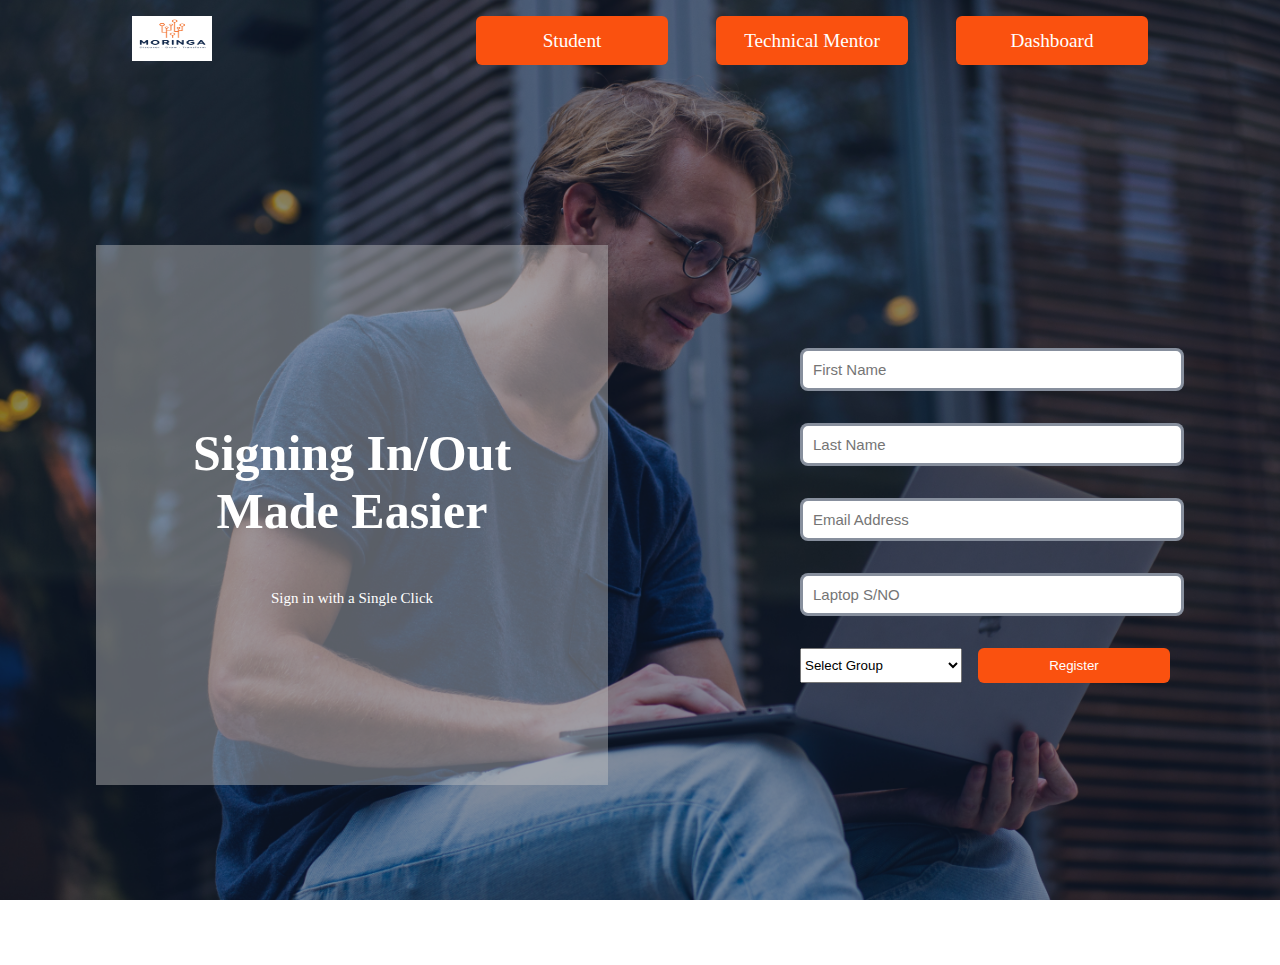
<file: index.html>
<!DOCTYPE html>
<html lang="en">
  <head>
    <meta charset="UTF-8" />
    <meta http-equiv="X-UA-Compatible" content="IE=edge" />
    <meta name="viewport" content="width=device-width, initial-scale=1.0" />
    <title>Roll call attendance</title>
    <link rel="stylesheet" type="text/css" href="./assets/css/utilities.css" />
    <link rel="stylesheet" type="text/css" href="./assets/css/index.css" />
  </head>

  <body>
    <div class="wrapper">
      <nav class="dash">
        <div>
          <img src="./assets/images/moringa logo.png" height="45px" />
        </div>

        <ul>
          <li class="btn-primary">
            <a href="./pages/student.html"> Student </a>
          </li>
          <li class="btn-primary">
            <a href="/pages/technical-mentor.html"> Technical Mentor </a>
          </li>
          <li class="btn-primary">
            <a href="./pages/dashboard.html"> Dashboard </a>
          </li>
        </ul>
      </nav>
      <div class="dash1">
        <div class="container">
          <div class="inner-container">
            <h1>Signing In/Out Made Easier</h1>
            <p>Sign in with a Single Click</p>
          </div>
        </div>
        <div class="dash2">
          <small class="all-error-message"></small>
          <form>
            <div class="form-group">
              <input
                class="input first-name"
                type="text"
                name="first_name"
                value="" required
                placeholder="First Name"
              />
              <small class="first-name-error"></small>
            </div>
            <div class="form-group">
              <input
                class="input last-name"
                type="text"
                name="last_name"
                value="" required
                placeholder="Last Name"
              />
              <small class="last-name-error"></small>
            </div>
            <div class="form-group">
              <input
                class="input email"
                type="email"
                name="email"
                value="" required
                placeholder="Email Address"
              />
              <small class="email-error"></small>
            </div>
            <div class="form-group">
              <input
                class="input serial"
                type="text"
                name="lap_serial"
                value="" required
                placeholder="Laptop S/NO"
              />
              <small class="serial"></small>
            </div>
            <div class="form-group last">
              <select name="groups" id="group" class="btn-secondary">
                <option  value="Select Group"  disabled selected>Select Group</option>
                <option value="Not applicable">Not applicable</option>
                <option value="Access Team">Access Team</option>
                <option value="Admission Team ">Admissions team</option>
                <option value="Marketing Team">Marketing Team</option>
                <option value="MPFT/MC 50/51 Hybrid">
                  MPFT/MC 50/51 Hybrid
                </option>
                <option value="MPP25">MPP25</option>
                <option value="DS12">DS12</option>
              </select>
              <button class="btn-primary submit btn-secondary" type="submit">Register</button>
            </div>
          </form>
        </div>
      </div>
    </div>
    <script src="./assets/js/index.js"></script>
  </body>
</html>
</file>
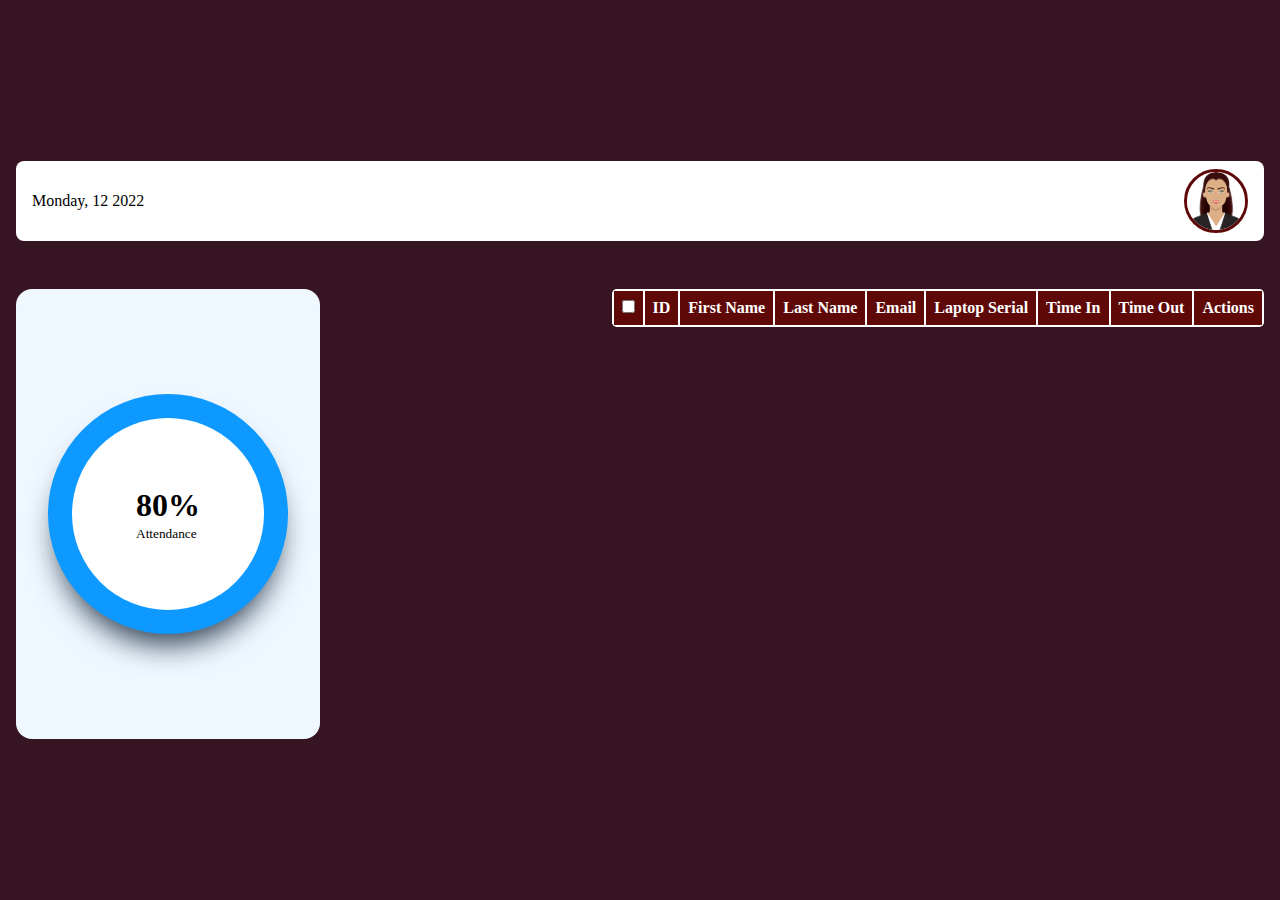
<file: pages/dashboard.html>
<!DOCTYPE html>
<html lang="en">
  <head>
    <meta charset="UTF-8" />
    <meta http-equiv="X-UA-Compatible" content="IE=edge" />
    <meta name="viewport" content="width=device-width, initial-scale=1.0" />
    <link rel="stylesheet" href="../assets/css/utilities.css" />
    <link rel="stylesheet" href="../assets/css/dashboard.css" />
    <title>Dashboard</title>
  </head>
  <body>
    <div class="wrapper">
      <div class="header">
        <div class="left">
          <div class="date">Monday, 12 2022</div>
        </div>
        <div class="right avatar">
          <img src="../assets/images/avatar.jpg" alt="" />
        </div>
      </div>

      <div class="main">
        <div class="left">
          <div class="circle">
            <div class="circle-content">
              <h1 class="attendance-percentage">80%</h1>
              <small>Attendance</small>
            </div>
          </div>
        </div>
        <div class="right">
          <table>
            <thead>
              <tr>
                <th ><input type="checkbox" name="" id=""> </th>
                <th>ID</th>
                <th >First Name</th>
                <th >Last Name</th>
                <th >Email</th>
                <th >Laptop Serial</th>
                <th >Time In</th>
                <th >Time Out</th>
                <th colspan="3">Actions</th>
              </tr>
            </thead>
            <tbody class="tableBody"></tbody>
          </table>
        </div>
      </div>
    </div>
    <script src="../assets/js/dashboard.js"></script>
  </body>
</html>
</file>
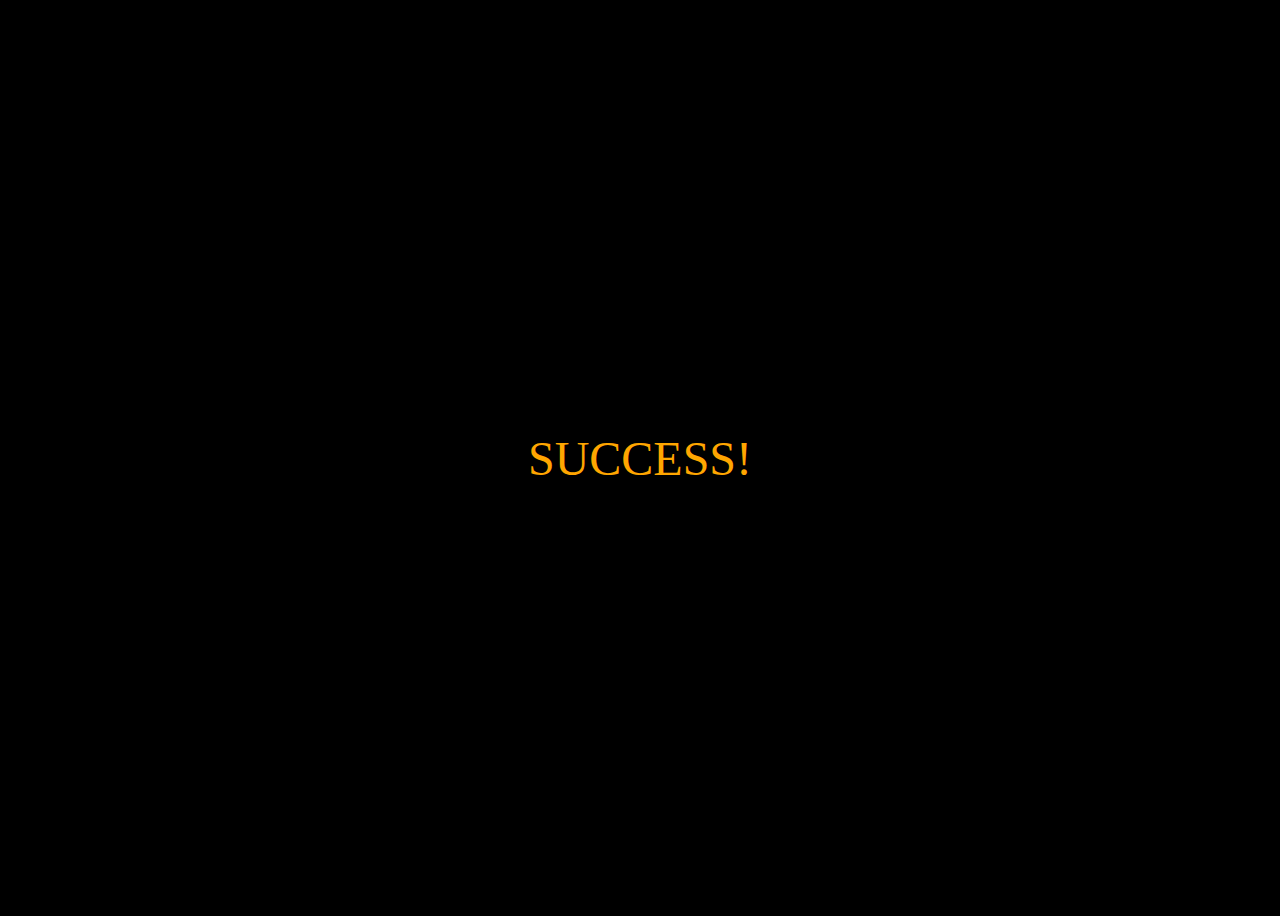
<file: pages/responsive.html>
<!DOCTYPE html>
<html lang="en">
<head>
    <meta charset="UTF-8">
    <meta http-equiv="X-UA-Compatible" content="IE=edge">
    <meta name="viewport" content="width=device-width, initial-scale=1.0">
    <link rel="stylesheet" href="../assets/css/responsive.css">
    <title>Response</title>
</head>
<body>
    <p>SUCCESS!</p>
</body>
</html>
</file>
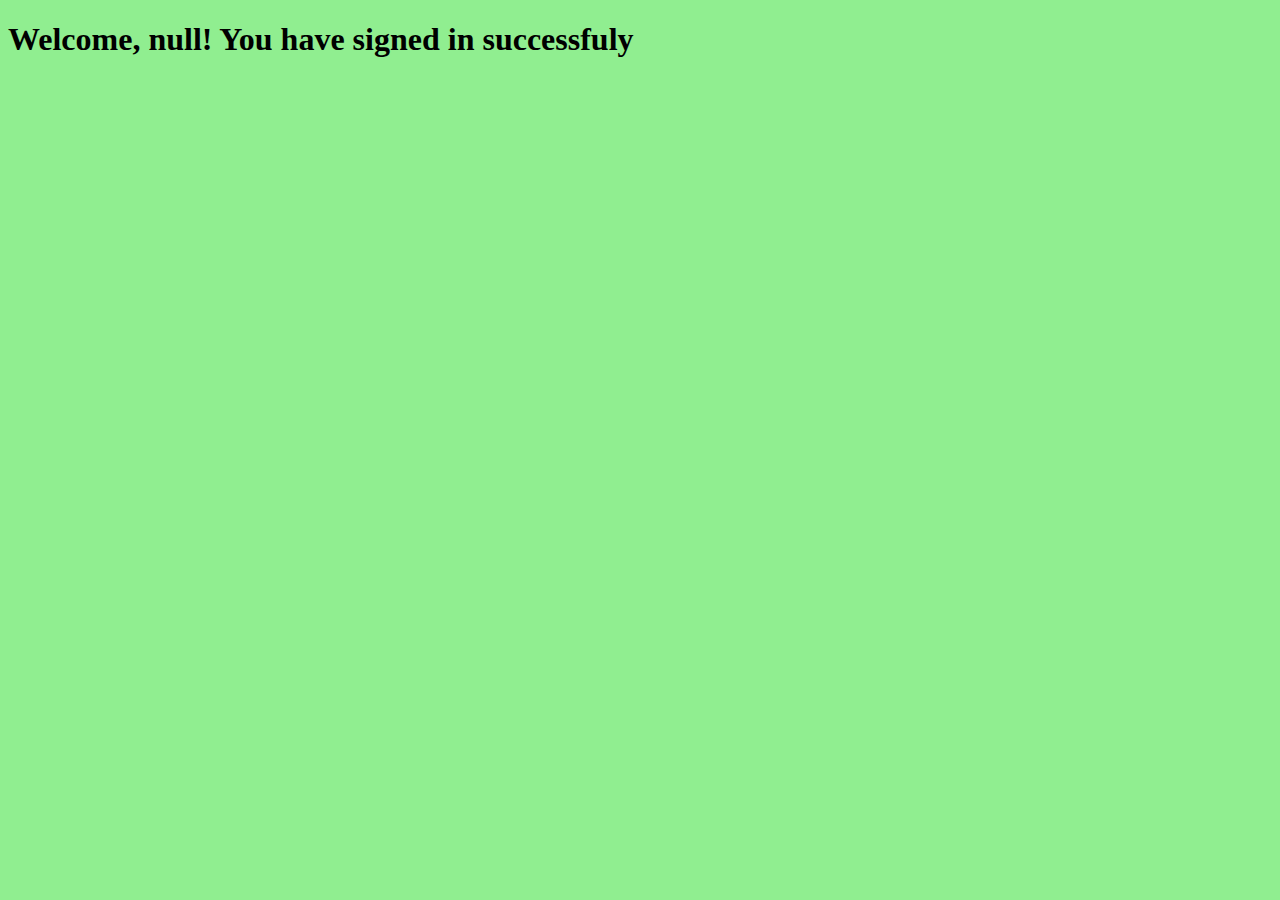
<file: pages/success.html>
<!DOCTYPE html>
<html lang="en">
<head>
    <meta charset="UTF-8">
    <meta http-equiv="X-UA-Compatible" content="IE=edge">
    <meta name="viewport" content="width=device-width, initial-scale=1.0">
    <title>Success</title>
</head>
<body>
    <h1 class="message"></h1>
    <script src="../assets/js/response.js"></script>
</body>
</html>
</file>
<file: assets/css/index.css>
body {
  background-image: url("../images/bg-man.jpg");
  background-size: cover;
  background-position: center;
  background-repeat: no-repeat;
  height: 100vh;

}

nav{
    display: flex;
    justify-content: space-around;
}

.btn-primary{
    width: 15vw;   
}

nav .dash {
  display: flex;
  justify-content: space-between;
  padding: 1rem 2rem;
}

nav ul {
  display: flex;
  justify-content: center;

  gap: 3rem;
}

nav ul li{
    display: flex;
    justify-content: center;
    align-items: center;
    font-size: 1.2rem;
  }

nav img {
  width: 5rem;
}

.dash1 {
  display: flex;
  justify-content: space-around;
  align-content: center;
  align-items: center;
  height: 100vh;
}

form input {
  display: block;
  margin-top: 10px;
  font-size: 15px;
  border: 2px solid black;
  padding: 10px;
  width: 30vw;

}
form label {
  border: 1px solid;
}

h1 {
  font-size: 50px;
  color: white;
}
p {
  font-size: 15px;
  margin-top: 50px;
  color: white; 
}
label {
  border: 2px solid black;
  font-size: 20px;
  padding: 10px;
  background-color: #c4c4c4;
}



.container {
  display: flex;
  flex-direction: column;
  justify-content: center;
  align-items: center;
  align-content: center;
  background-color: #c4c4c46e;
  height: 60vh;
  width: 40vw;
  padding: 0.1rem 2rem;
}

.inner-container{
    color: #ffffff; 
    text-align: center;
}

form > .form-group{
    margin: 2rem 0;
}

.btn-secondary{
    padding: 0.5rem 0;
}

.form-group.last{
    display: flex;
    gap: 1rem;
}


.form-group.last button{
   border: none;
   cursor: pointer;
}
</file>
<file: assets/css/dashboard.css>
body {
  background-color: #5f0808;
}

.wrapper {
  height: 100vh;
  width: 100vw;
  display: flex;
  flex-direction: column;
  justify-content: center;
  align-items: center;
  margin: 0 auto;
  gap: 3rem;
  padding: 0 1rem;
}

.header {
  display: flex;
  justify-content: row;
  justify-content: space-between;
  padding: 0 1rem;
  align-items: center;
  background-color: #fff;
  height: 5rem;
  /* width: 090vw; */
  width: 100%;
  border-radius: 0.5rem;
}

.right.avatar {
  width: 5rem;
  border-radius: 100%;
  border: 0.2rem solid #5f0808;
  height: 4rem;
  width: 4rem;
  overflow: hidden;
}

.right.avatar img {
  width: 100%;
  border-radius: 100%;
}

.main {
  display: flex;
  justify-content: row;
  justify-content: space-between;
  align-items: center;
  gap: 1.5rem;
  border-radius: 3rem;
  width: 100vw;
  padding: 0 1rem;
}

.circle {
  width: 15rem;
  height: 15rem;
  background-color: #fff;
  border-radius: 100%;
  border: 1.5rem #0d99ff solid;
  display: flex;
  justify-content: row;
  justify-content: center;
  align-items: center;
  box-shadow: rgb(38, 57, 77) 0px 20px 30px -10px;
  /* background: linear-gradient(270deg, black 10%, transparent 50%), linear-gradient(0deg, black 50%, lightgray 50%) */
}

.main .left{
    background-color: aliceblue;
    height: 100%;
    padding: 1rem 2rem;
    display: flex;
    justify-content: row;
    justify-content: center;
    align-items: center;
    border-radius: 1rem;
}


table {
  background-color: #fff;
  border-radius: 0.3rem; 

}


table thead{
position: sticky;
top: 0;
background-color: #5f0808;
color: #fff;

padding: 3.5rem 0;
}

table thead tr th{

  padding: 0.5rem;
  }
.right{
  overflow-y: auto;
  overflow-x: hidden !important;
  height: 50vh;
  max-height: 70vh;
 
}

td {
  padding: 0.5rem;
}

tr:nth-child(even) {
  background-color: #0d99ff;
}

.actions button {
  font-size: 0.5rem;
  padding: 0.4rem 1rem;
  cursor: pointer;
  border: 0;
  border-radius: 0.1rem;
  color: #fff;
}

.actions button.view {
  background-color: green;
}

.actions button.delete {
  background-color: #5f0808;
}
</file>
<file: assets/css/responsive.css>
body{
    display: flex;
    justify-content: center;
    align-items: center;
    background-color: black;
    color: rgb(255, 166, 0);
    height: 100vh;
    font-size: xxx-large;
}
</file>
<file: assets/css/utilities.css>
/* ****************** Reset Defaults ****************** */
* {
  padding: 0;
  margin: 0;
  box-sizing: border-box;
}

nav {
  display: flex;
  justify-content: space-around;
}

.btn-primary {
  width: 15vw;
}

nav .dash {
  display: flex;
  justify-content: space-between;
  padding: 1rem 2rem;
}

nav ul {
  display: flex;
  justify-content: center;

  gap: 3rem;
}

nav ul li {
  display: flex;
  justify-content: center;
  align-items: center;
  font-size: 1.2rem;
}

nav img {
  width: 5rem;
}

/* ****************** Links ****************** */
a {
  text-decoration: none;
  color: white;
  background-color: #fa510f;
}

/* ****************** Buttons ****************** */
.btn-primary {
  background-color: #fa510f;
  color: white;
  border-radius: 6px;
}

/* Warning */
.border-warning {
  border: 0.1rem solid #fa510f !important;
}

.border-success {
  border: 0.2rem solid green !important;
}

.name-error,
.last-name-error,
.first-name-error,
.email-error,
.all-error-message {
  color: #fa510f;
}

/* ****************** ul ****************** */
li {
  list-style: none;
}

input {
  border-radius: 0.5rem;
  outline: none;
  border: 0.2rem solid rgba(16, 31, 60, 0.5) !important;
}

.wrapper {
  background-color: rgba(16, 31, 60, 0.5);
  height: 100vh;
  padding: 1rem 0;
}
</file>
